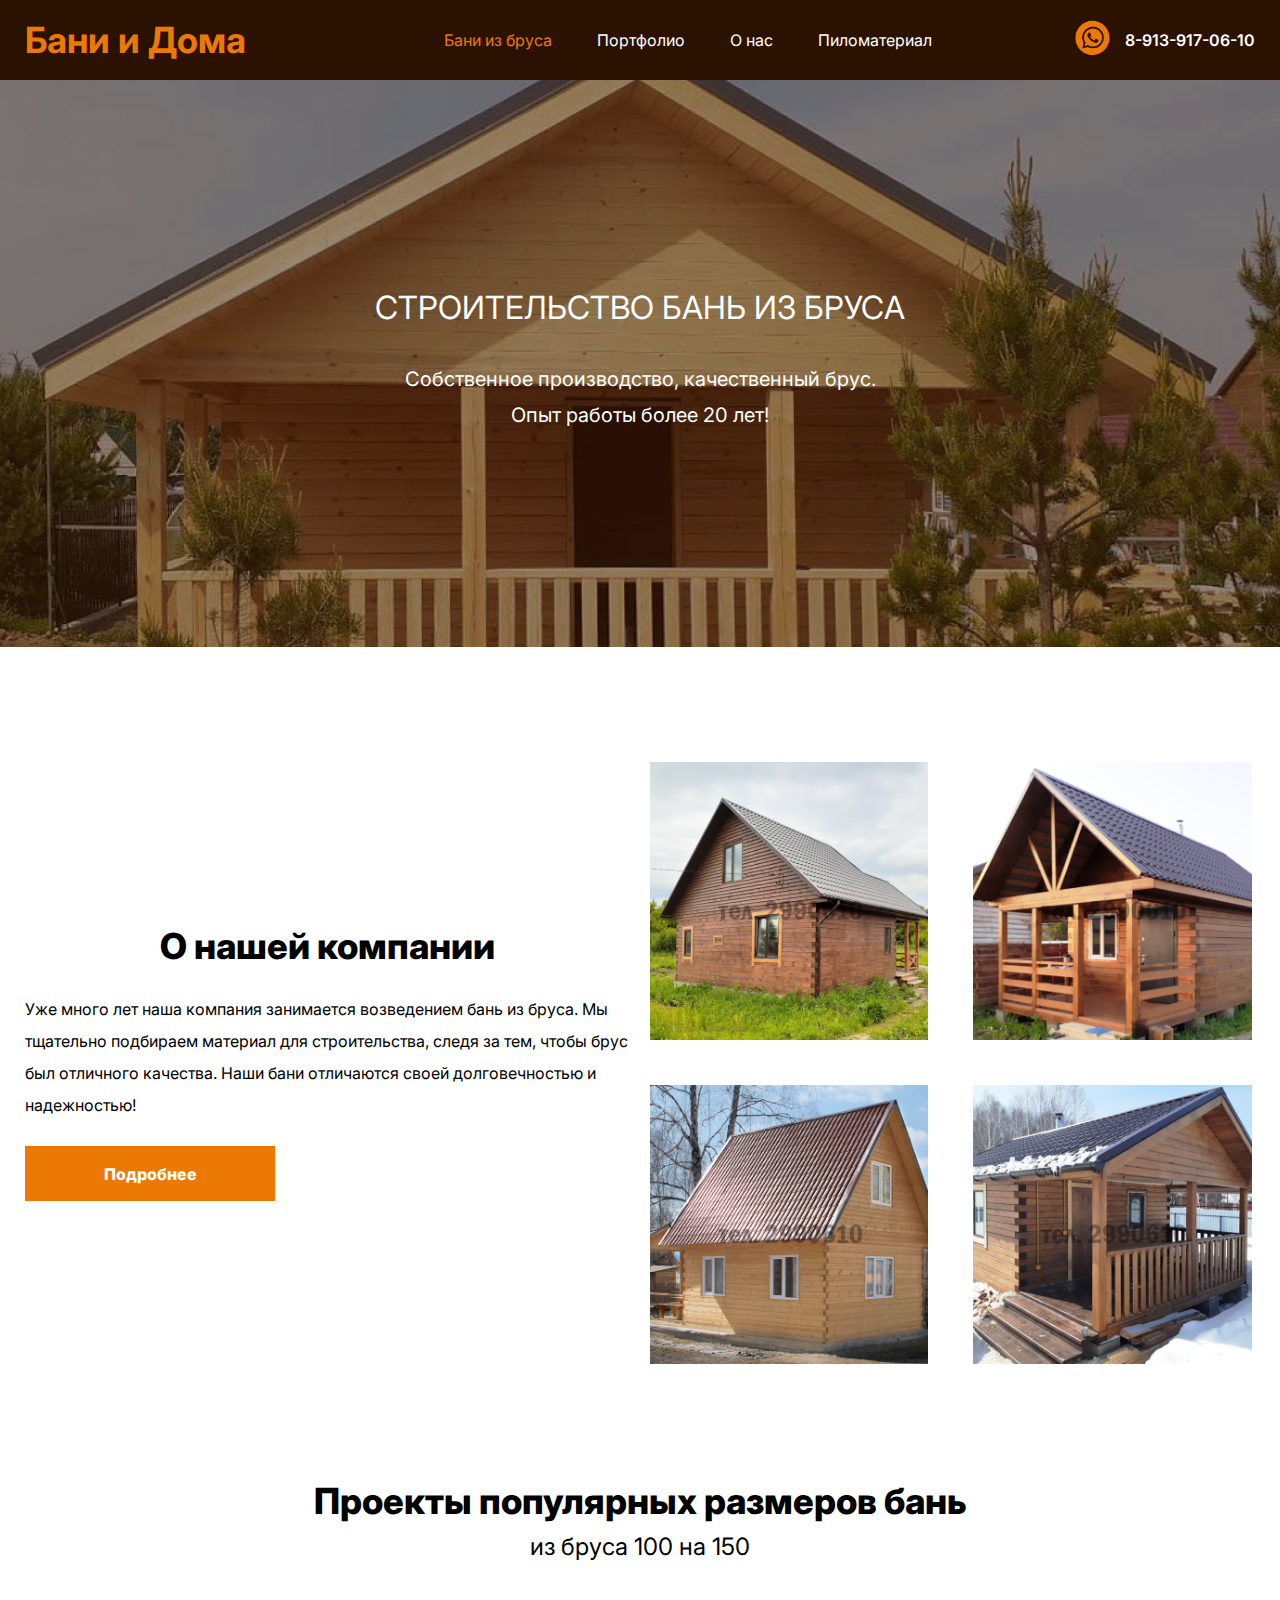
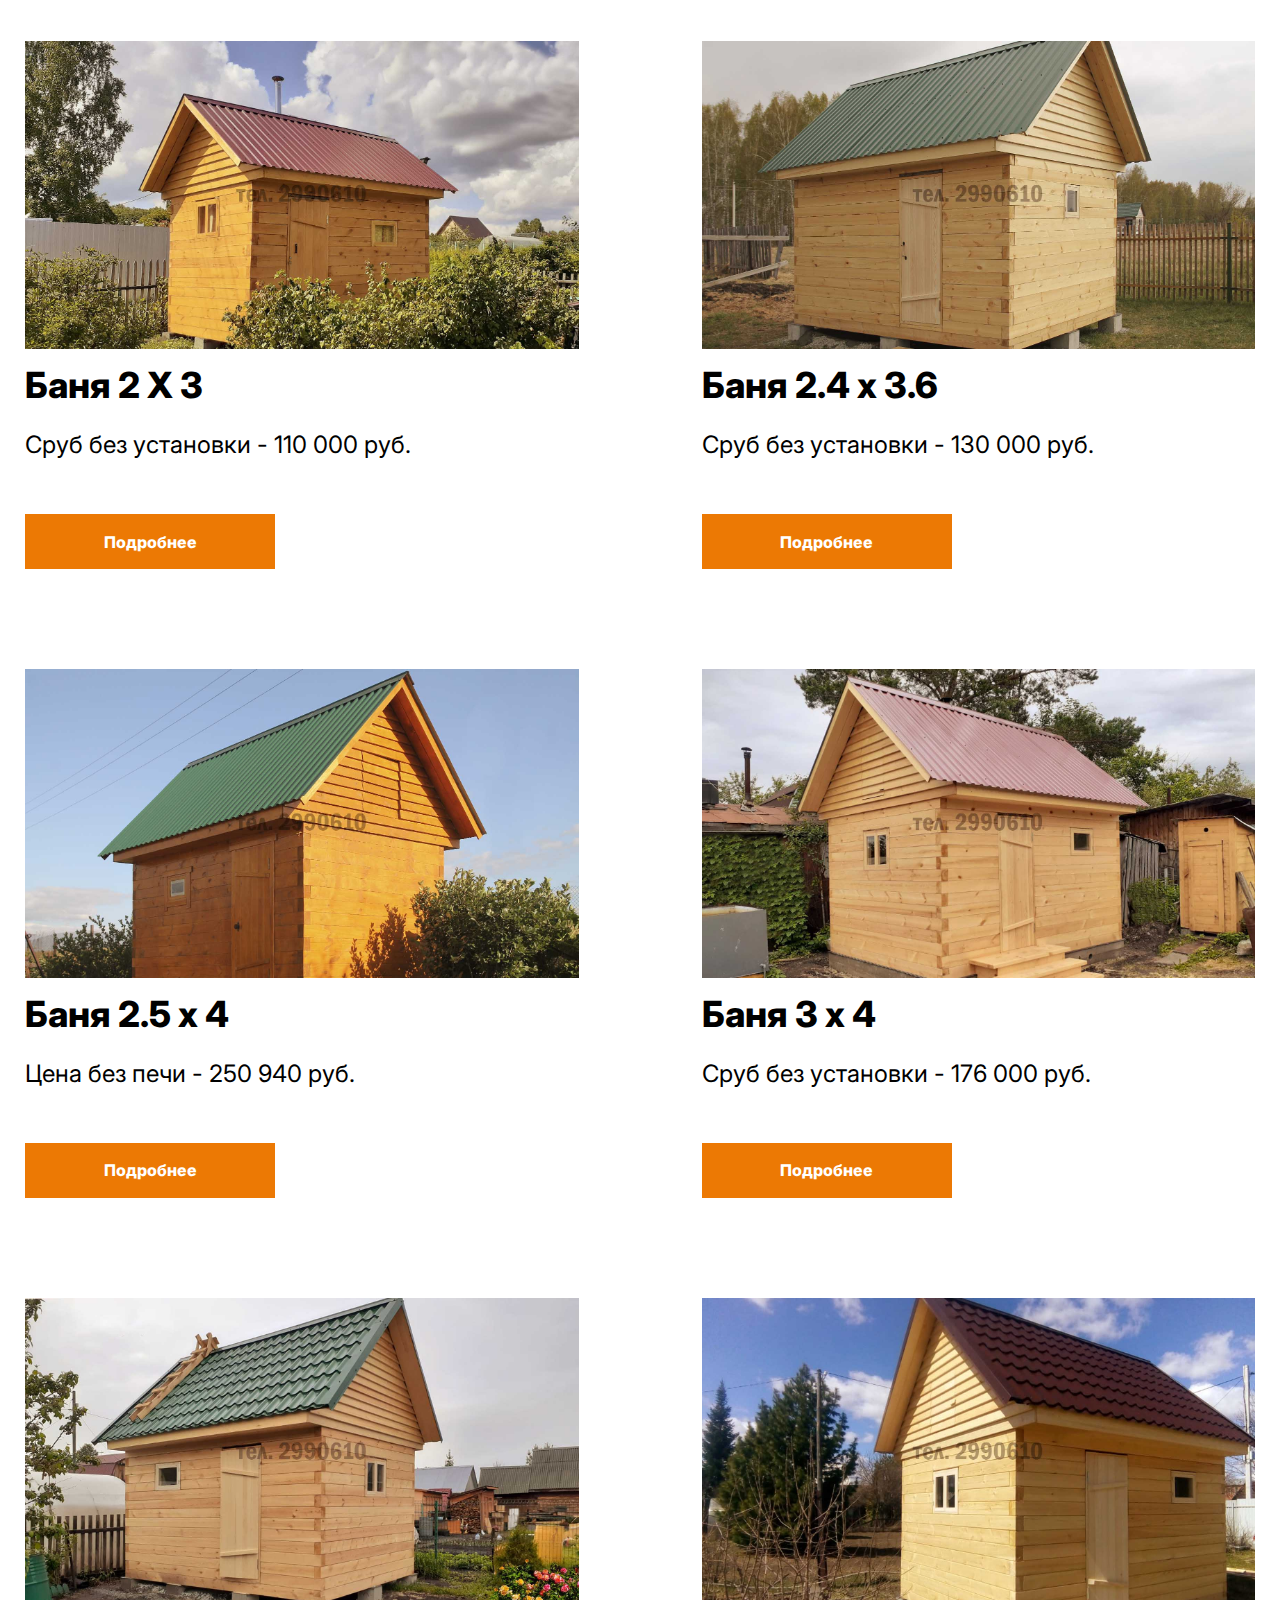
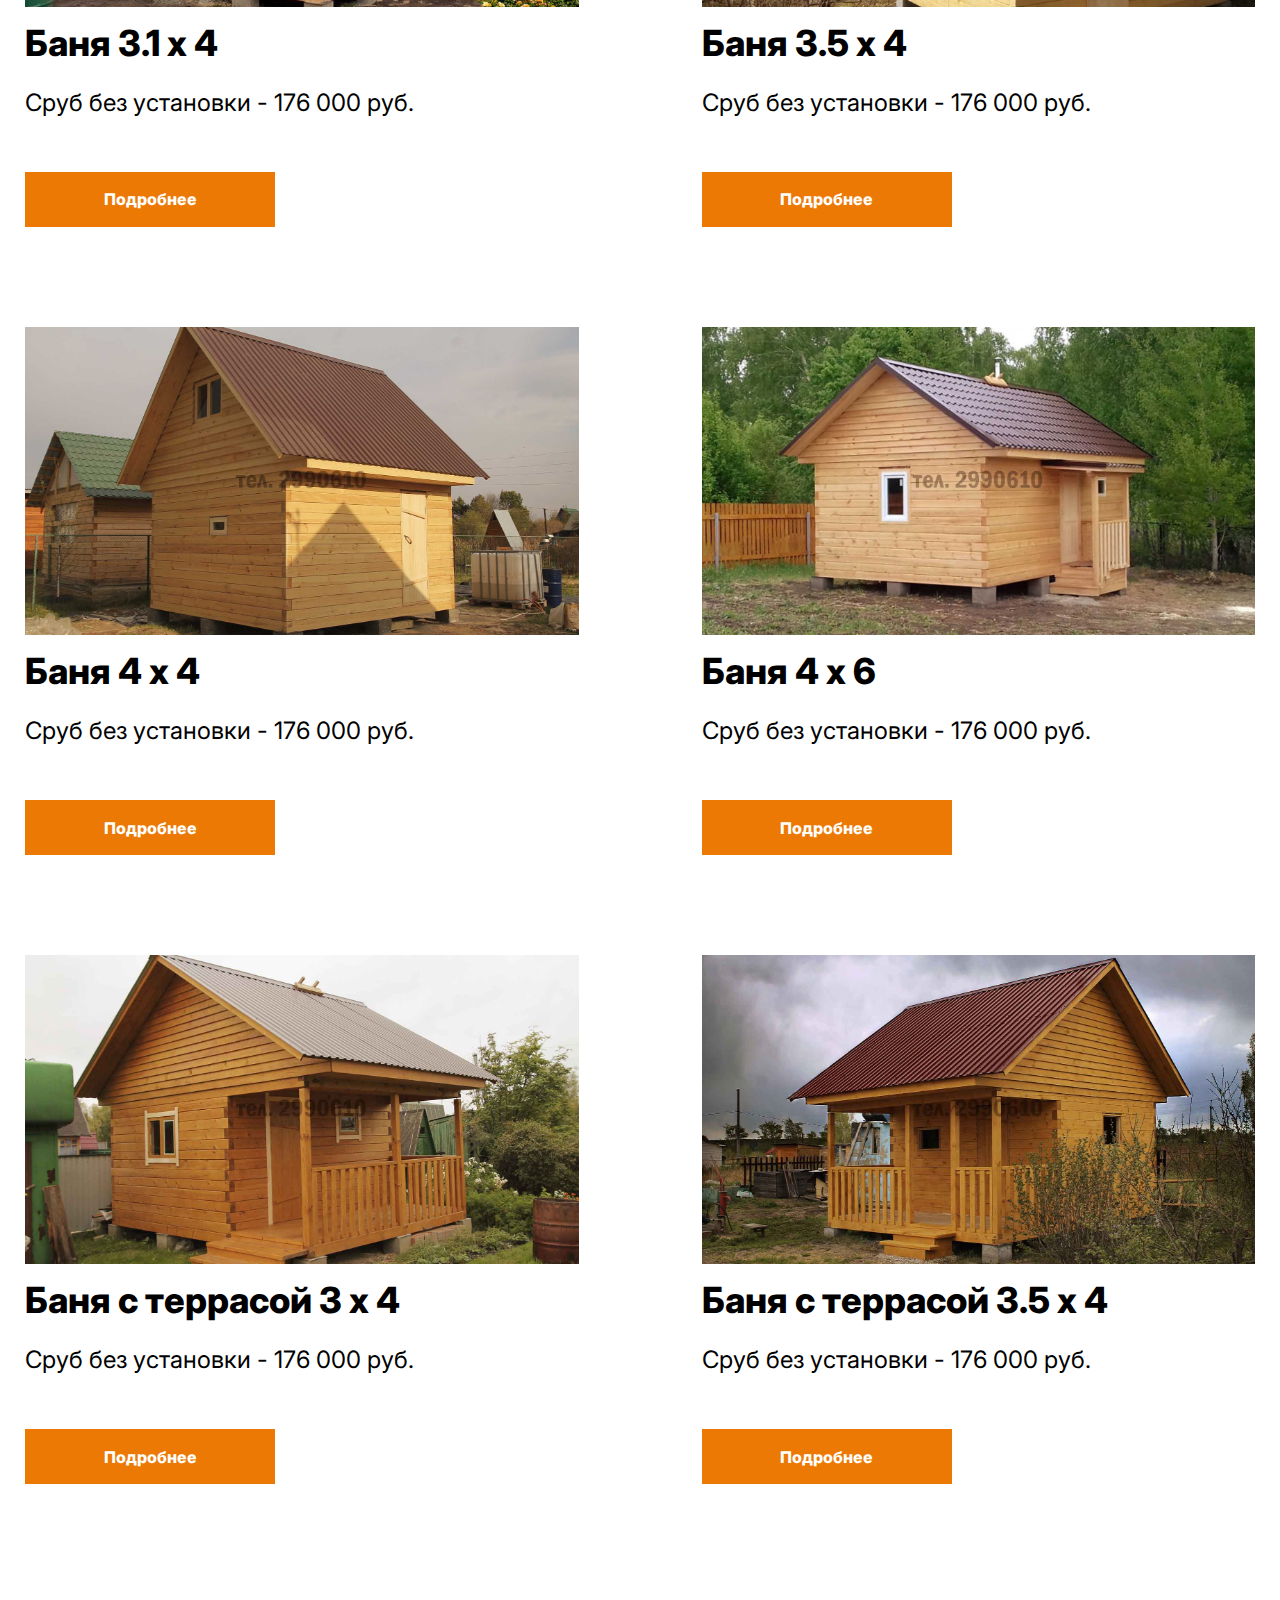
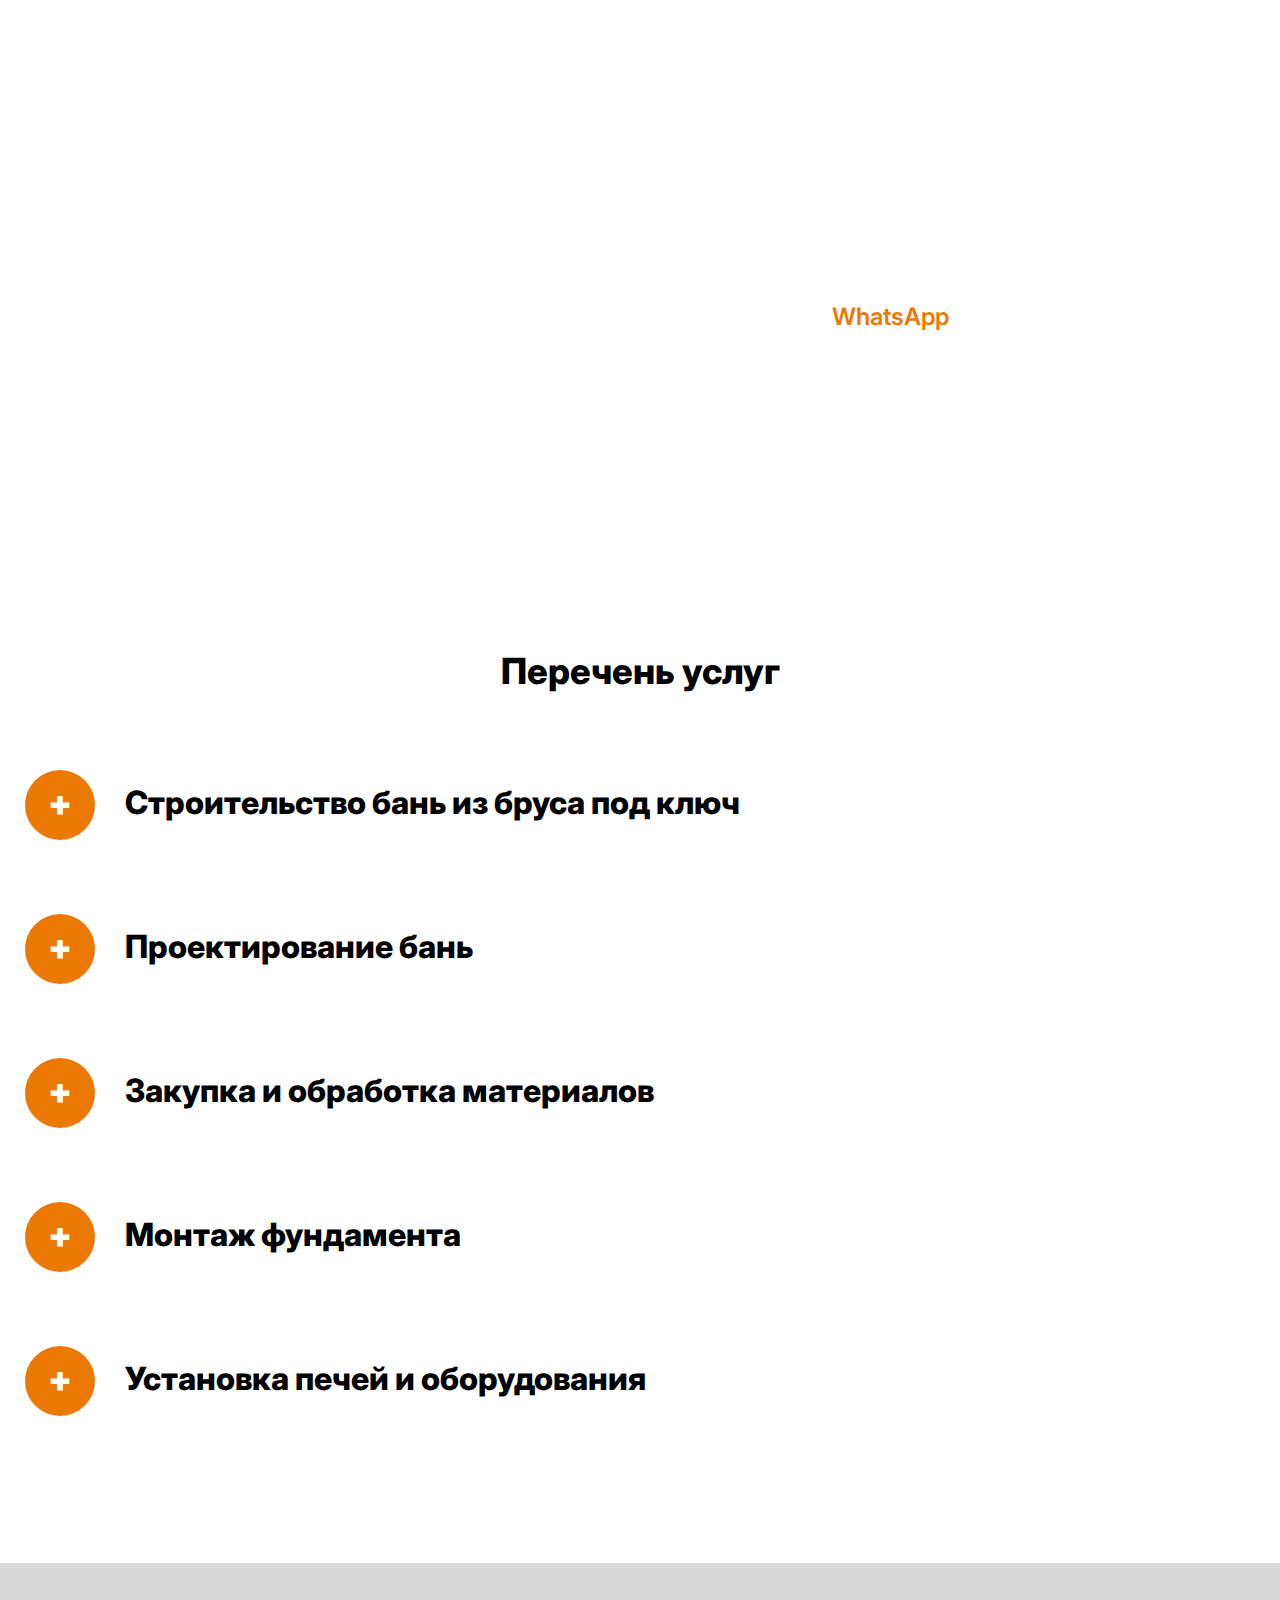
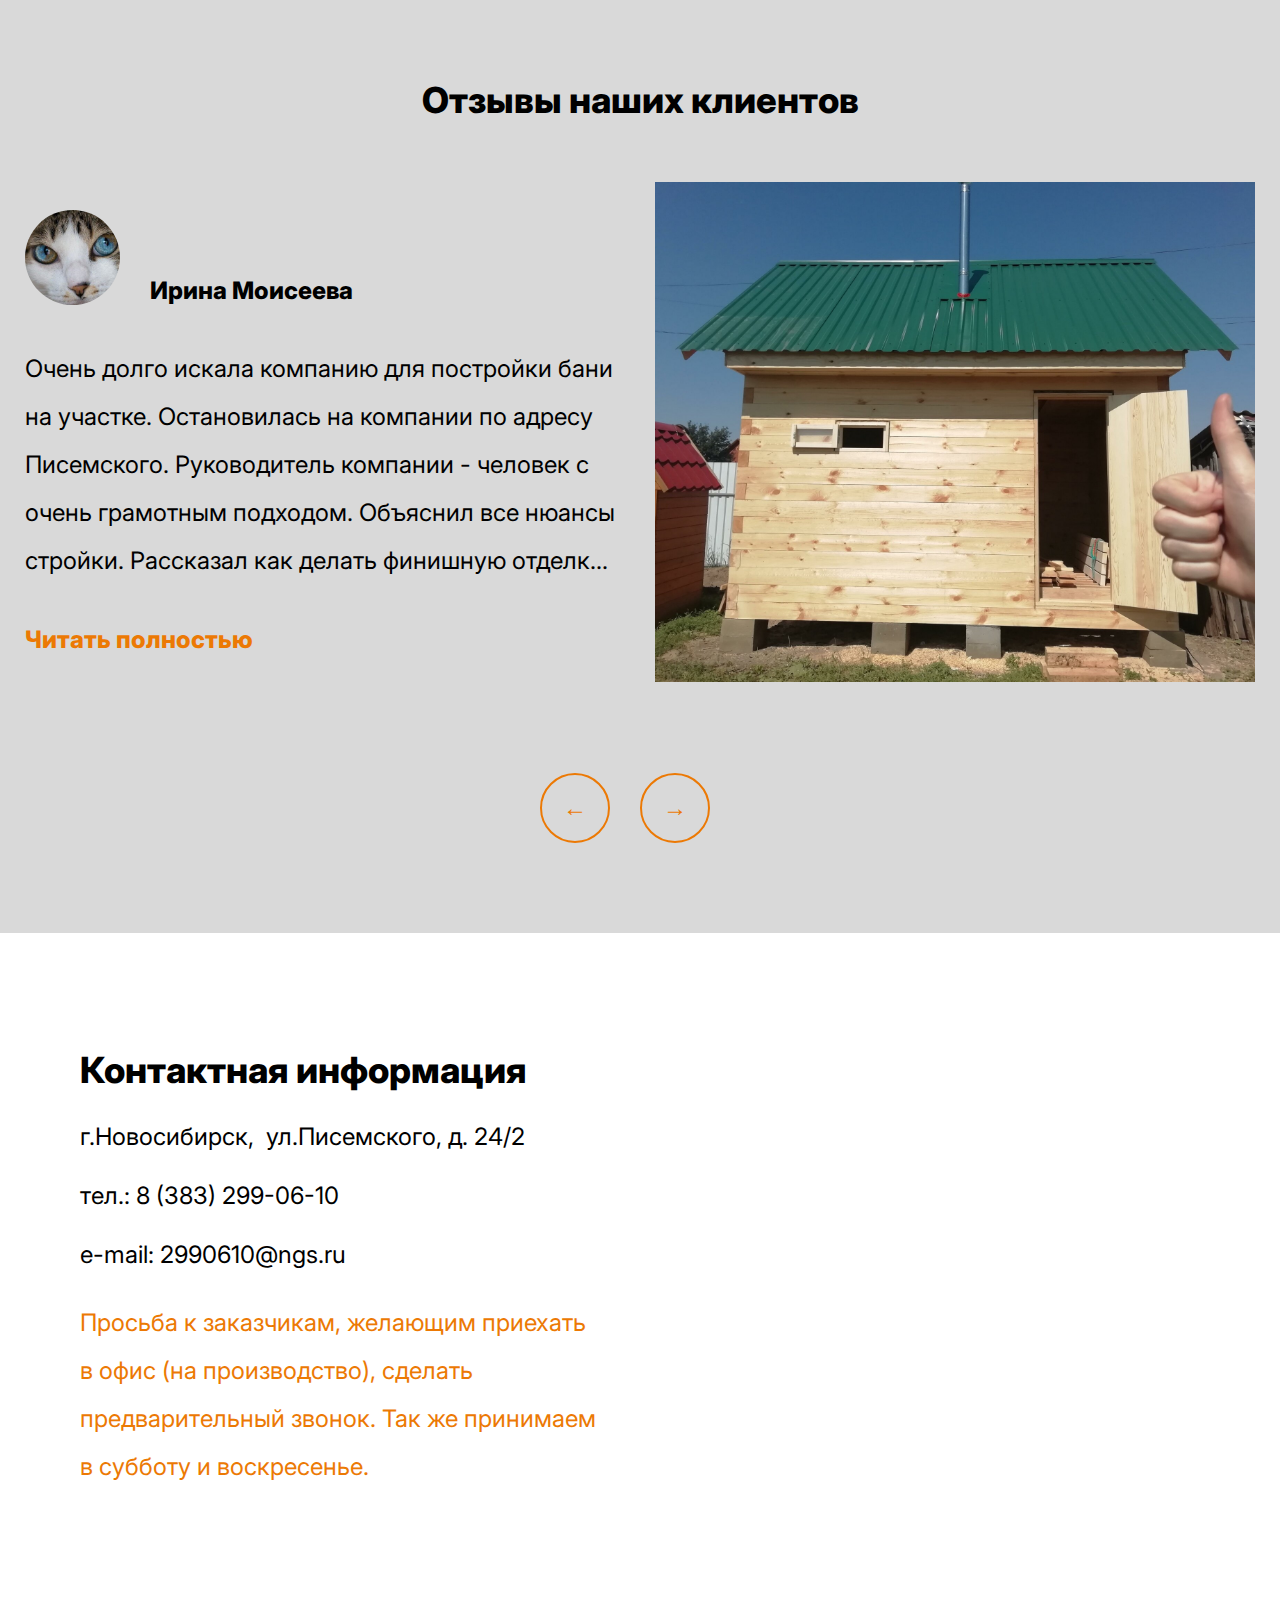
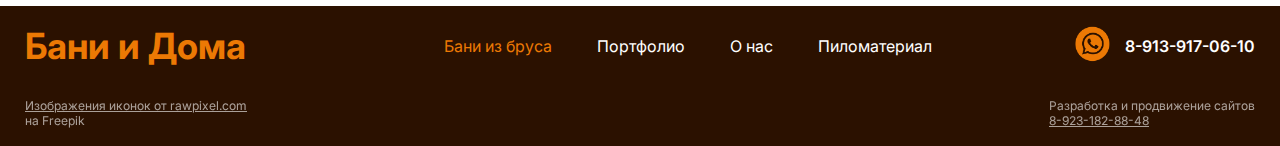
<file: index.html>
<!DOCTYPE html>
<html lang="en">

<head>
  <meta charset="UTF-8">
  <meta name="viewport" content="width=device-width, initial-scale=1.0">
  <title>Бани из бруса</title>
  <link rel="stylesheet" href="css/1-index.css">
  <link rel="preconnect" href="https://fonts.googleapis.com">
  <link rel="preconnect" href="https://fonts.gstatic.com" crossorigin>
  <link href="https://fonts.googleapis.com/css2?family=Inter:wght@100..900&display=swap" rel="stylesheet">
</head>

<body>
  <header>
    <div class="center">
      <nav class="navbar-container">
        <div class="container-fluid">
          <a href="" class="navbar-brand">
            Бани и Дома
          </a>
          <div class="navbar-content">
            <ul class="navbar-nav">
              <li class="nav-item">
                <a href="index.html" class="nav-link nav-link__active">Бани из бруса</a>
              </li>
              <li class="nav-item">
                <a href="portfolio.html" class="nav-link">Портфолио</a>
              </li>
              <li class="nav-item">
                <a href="about.html" class="nav-link">О нас</a>
              </li>
              <li class="nav-item">
                <a href="pilomaterial.html" class="nav-link">Пиломатериал</a>
              </li>
              <li class="nav-item mobile-social">
                <noindex><a rel="nofollow" class="navbar-social" href="whatsapp://send?phone=89039000315"
                    target="_blank">
                    <img src="images/social/whatsapp.png" alt="Whatsapp">
                  </a></noindex>
              </li>
              <li class="nav-item mobile-phone">
                <a class="navbar-phone" href="tel:+79231828848">8-913-917-06-10</a>
              </li>
            </ul>
            <div class="navbar-close__img">
            </div>
          </div>
          <div class="navbar-contacts">
            <noindex><a rel="nofollow" class="navbar-social" href="whatsapp://send?phone=89039000315" target="_blank">
                <img src="images/social/whatsapp.png" alt="Whatsapp">
              </a></noindex>
            <noindex><a rel="nofollow" class="navbar-phone" href="tel:+79231828848">8-913-917-06-10</a></noindex>
          </div>
          <div class="navbar-burger__img">
          </div>
        </div>
      </nav>
    </div>
  </header>
  <main>
    <section class="bunner-section">
      <div class="center">
        <div class="bunner-description__wrapper">
          <h1 class="bunner-title">
            СТРОИТЕЛЬСТВО БАНЬ ИЗ&nbsp;БРУСА
          </h1>
          <div class="bunner-text">
            Собственное производство, качественный&nbsp;брус.
          </div>
          <div class="bunner-text">
            Опыт работы более 20 лет!
          </div>
        </div>
      </div>
    </section>
    <section class="about-section">
      <div class="center">
        <div class="about-wrapper">
          <div class="about-desctiption-box">
            <div class="about-title">
              О нашей компании
            </div>
            <div class="about-text">
              Уже много лет наша компания занимается возведением бань из бруса. Мы тщательно подбираем материал для
              строительства, следя за тем, чтобы брус был отличного качества. Наши бани отличаются своей долговечностью
              и надежностью!
            </div>
            <a href="#" class="about-button">Подробнее</a>
          </div>
          <div class="about-images-box">
            <img src="images/about/about-min-1.png" alt="дом" class="about-img">
            <img src="images/about/about-min-2.png" alt="баня" class="about-img">
            <img src="images/about/about-min-3.png" alt="дом" class="about-img">
            <img src="images/about/about-min-4.png" alt="баня" class="about-img">
          </div>
        </div>
      </div>
    </section>
    <section class="cards-section">
      <div class="center">
        <div class="cards-wrapper">
          <div class="cards-title">
            Проекты популярных размеров бань
          </div>
          <div class="cards-text">
            из бруса 100 на 150
          </div>
          <div class="cards-flex-container">
            <div class="card-box">
              <img src="images/cards/2х3.jpg" alt="" class="card-img">
              <div class="card-title">Баня 2 Х 3</div>
              <div class="card-description">Сруб без установки - 110 000 руб.</div>
              <noindex><a href="#" class="card-button" rel="nofollow">Подробнее</a></noindex>
            </div>

            <div class="card-box">
              <img src="images/cards/2,4х3,6.jpg" alt="" class="card-img">
              <div class="card-title">Баня 2.4 x 3.6</div>
              <div class="card-description">Сруб без установки - 130 000 руб.</div>
              <noindex><a href="#" class="card-button" rel="nofollow">Подробнее</a></noindex>
            </div>

            <div class="card-box">
              <img src="images/cards/2,5х4.jpg" alt="" class="card-img">
              <div class="card-title">Баня 2.5 x 4</div>
              <div class="card-description">Цена без печи - 250 940 руб.</div>
              <noindex><a href="#" class="card-button" rel="nofollow">Подробнее</a></noindex>
            </div>

            <div class="card-box">
              <img src="images/cards/3x4.jpg" alt="" class="card-img">
              <div class="card-title">Баня 3 x 4</div>
              <div class="card-description">Сруб без установки - 176 000 руб.</div>
              <noindex><a href="#" class="card-button" rel="nofollow">Подробнее</a></noindex>
            </div>

            <div class="card-box">
              <img src="images/cards/3,1x4.jpg" alt="" class="card-img">
              <div class="card-title">Баня 3.1 x 4</div>
              <div class="card-description">Сруб без установки - 176 000 руб.</div>
              <noindex><a href="#" class="card-button" rel="nofollow">Подробнее</a></noindex>
            </div>

            <div class="card-box">
              <img src="images/cards/3,5х4.jpg" alt="" class="card-img">
              <div class="card-title">Баня 3.5 x 4</div>
              <div class="card-description">Сруб без установки - 176 000 руб.</div>
              <noindex><a href="#" class="card-button" rel="nofollow">Подробнее</a></noindex>
            </div>

            <div class="card-box">
              <img src="images/cards/4х4.jpg" alt="" class="card-img">
              <div class="card-title">Баня 4 x 4</div>
              <div class="card-description">Сруб без установки - 176 000 руб.</div>
              <noindex><a href="#" class="card-button" rel="nofollow">Подробнее</a></noindex>
            </div>

            <div class="card-box">
              <img src="images/cards/4х6.jpg" alt="" class="card-img">
              <div class="card-title">Баня 4 x 6</div>
              <div class="card-description">Сруб без установки - 176 000 руб.</div>
              <noindex><a href="#" class="card-button" rel="nofollow">Подробнее</a></noindex>
            </div>

            <div class="card-box">
              <img src="images/cards/3х4-терраса.jpg" alt="" class="card-img">
              <div class="card-title">Баня c террасой 3 x 4 </div>
              <div class="card-description">Сруб без установки - 176 000 руб.</div>
              <noindex><a href="#" class="card-button" rel="nofollow">Подробнее</a></noindex>
            </div>

            <div class="card-box">
              <img src="images/cards/3,5х4-терраса.jpg" alt="" class="card-img">
              <div class="card-title">Баня c террасой 3.5 x 4</div>
              <div class="card-description">Сруб без установки - 176 000 руб.</div>
              <noindex><a href="#" class="card-button" rel="nofollow">Подробнее</a></noindex>
            </div>

          </div>
        </div>
      </div>
    </section>
    <section class="text-section">
      <div class="img-wrapper">
      </div>
      <div class="text-wrapper">
        <div class="center center-text">
          <div class="text-description__box">
            Если вы не нашли подходящий вариант бани у нас на сайте, мы можем построить баню под ключ по вашему
            индивидуальному проекту. Расчёт стоимости произведём бесплатно и быстро, для этого достаточно отправить нам
            план бани. Можно план бани, нарисованный от руки, сфотографировать и отправить через <noindex><a
                rel="nofollow" href="whatsapp://send?phone=89039000315" target="_blank">WhatsApp</a></noindex>,
            или на почту
            direct.2990610@yandex.ru
             
          </div>
        </div>
      </div>
    </section>
    <section class="servses-section">
      <div class="center">
        <div class="servises-title">
          Перечень услуг
        </div>
        <div class="accordion">
          <div class="accordion-item">
            <div class="accordion-header">
              Строительство бань из бруса под ключ
            </div>
            <div class="accordion-collapse">
              <div class="accordion-body">
                Мы предлагаем комплексные услуги по проектированию, заготовке материалов, строительству и отделке бань
                из бруса.

              </div>
            </div>
          </div>
          <div class="accordion-item">
            <div class="accordion-header">
              Проектирование бань
            </div>
            <div class="accordion-collapse">
              <div class="accordion-body">
                Мы предоставляем клиентам готовые проекты бань и проекты с учётом индивидуальных пожеланий заказчика и
                особенностей участка.

              </div>
            </div>
          </div>
          <div class="accordion-item">
            <div class="accordion-header">
              Закупка и обработка материалов
            </div>
            <div class="accordion-collapse">
              <div class="accordion-body">
                Мы подготовим и обрабатываем для клиентов материалы для сборки бани, а так же закупаем необходимую
                фурнитуру.
              </div>
            </div>
          </div>
          <div class="accordion-item">
            <div class="accordion-header">
              Монтаж фундамента
            </div>
            <div class="accordion-collapse">
              <div class="accordion-body">
                Опытные бригады строителей выполняют все необходимые работы по подготовке и устройству фундамента для
                бани из бруса, обеспечивая его прочность и долговечность.
              </div>
            </div>
          </div>
          <div class="accordion-item">
            <div class="accordion-header">
              Установка печей и оборудования
            </div>
            <div class="accordion-collapse">
              <div class="accordion-body">
                Наши мастера проводят монтаж печей, дымоходов с противопожарной разделкой.
              </div>
            </div>
          </div>
        </div>
    </section>
    <section class="reviews-section">

      <div class="review-title">
        Отзывы наших клиентов
      </div>

      <div class="center">
        <div class="review-slider__box">
          <div class="review-slider-element element-active">
            <div class="review-description__box">
              <div class="reviewer-box">
                <img src="images/reviews/irina-face.jpg" alt="аватар">
                <div class="review-name name-two">Ирина Моисеева</div>
              </div>

              <div class="review-text">
                Очень долго искала компанию для постройки бани на участке. Остановилась на компании по адресу
                Писемского.
                Руководитель компании - человек с очень грамотным подходом. Объяснил все нюансы стройки.
                Рассказал как делать финишную отделку. Договор составили на 8 августа. И чудо... Бригада освободилась
                раньше. Александр и Иван добросовестно, за 4 дня подвели баню под крышу.
              </div>
              <noindex>
                <a rel="nofollow"
                  href="https://novosibirsk.flamp.ru/firm/bani_i_doma_stroitelno_torgovaya_kompaniya-141265771996642/otzyv-8483383"
                  class="reiew-link">Читать полностью</a>
              </noindex>
            </div>
            <div class="review-img__box review-img-one"></div>
          </div>

          <div class="review-slider-element element-disactive">
            <div class="review-description__box">
              <div class="reviewer-box">
                <img src="images/reviews/ksenia-face.jpg" alt="аватар">
                <div class="review-name">Ксения</div>
              </div>

              <div class="review-text">
                Все, что мы можем сказать, большое спасибо! Баню поставили нам в 2020 году, в мае месяце. Прошел год и
                мы
                готовы оставить полноценный отзыв. Баня находится в Бердске, проблем с местоположением не возникло.
                Приехали
                заранее, чтобы оставить предоплату и обсудить план бани. Все прошло без нареканий 
              </div>
              <noindex>
                <a rel="nofollow"
                  href="https://novosibirsk.flamp.ru/firm/bani_i_doma_stroitelno_torgovaya_kompaniya-141265771996642/otzyv-7001449"
                  class="reiew-link">Читать полностью</a>
              </noindex>
            </div>
            <div class="review-img__box review-img-two"></div>
          </div>

          <div class="review-slider-element element-disactive">
            <div class="review-description__box">
              <div class="reviewer-box">
                <img src="images/reviews/avatar.png" alt="аватар">
                <div class="review-name">Анна Владимировна</div>
              </div>

              <div class="review-text">
                Доброго времени суток всем! Меня зовут Анна Владимировна.
                В прошлом 2020 году решила построить на загородном садовом участке небольшую баню из цельного бруса.
                Поиск
                надёжной строительной компании занял немало времени. Остановила внимание на данной фирме. При оформлении
                заказа на изготовление бани и личной встрече с руководителем фирмы
              </div>
              <noindex>
                <a rel="nofollow"
                  href="https://novosibirsk.flamp.ru/firm/bani_i_doma_stroitelno_torgovaya_kompaniya-141265771996642/otzyv-6935357"
                  class="reiew-link">Читать полностью</a>
              </noindex>
            </div>
            <div class="review-img__box review-img-three"></div>
          </div>

          <div class="review-slider-element element-disactive">
            <div class="review-description__box">
              <div class="reviewer-box">
                <img src="images/reviews/juriy-face.jpg" alt="аватар">
                <div class="review-name">Юрий</div>
              </div>

              <div class="review-text">
                Меня можно считать уже оптовым заказчиком. Мой первый опыт общения с этой компанией произошел в 2014
                году, когда мы захотели построить баню. Было много перебрано вариантов строительных компаний, в итоге
                остановились на этой, тк. нас устроило соотношение сроков строительства и цена. Мне понравился сам
                процесс: 6 мая приехали двое
              </div>
              <noindex>
                <a rel="nofollow"
                  href="https://novosibirsk.flamp.ru/firm/bani_i_doma_stroitelno_torgovaya_kompaniya-141265771996642/otzyv-5216744"
                  class="reiew-link">Читать полностью</a>
              </noindex>
            </div>
            <div class="review-img__box review-img-four"></div>
          </div>
        </div>
      </div>
      <div class="review-button_box">
        <div class="button-left"></div>
        <div class="button-right"></div>
      </div>
    </section>
    <section class="contacts-section">
      <div class="contact-wrapper">
        <div class="contact-block">
          <div class="contact-title">Контактная информация</div>
          <div class="contact-adress">
            г.Новосибирск,  ул.Писемского, д.&nbsp;24/2
          </div>
          <div class="contact-phone">
            <noindex>
              <a href="tel:+79139170610" rel="nofollow">
                тел.: 8 (383) 299-06-10
              </a>
            </noindex>
          </div>
          <div class="contact-mail">
            <noindex>
              <a href="mailto:direct.2990610@yandex.ru">
                e-mail: 2990610@ngs.ru
              </a>
            </noindex>
          </div>
          <div class="contact-text">
            Просьба к заказчикам, желающим приехать в&nbsp;офис (на производство), сделать предварительный звонок. Так
            же
            принимаем в&nbsp;субботу и&nbsp;воскресенье.
          </div>
        </div>
        <div class="map-block">
          <iframe
            src="https://yandex.ru/map-widget/v1/?um=constructor%3A60bdb8ca391eb90ad0d89cf838f7f53c57fbe62462fe76709c0bd1fbe2c6acfb&amp;source=constructor"
            width="100%" frameborder="0" title="yandex-map"></iframe>
        </div>
      </div>
    </section>
  </main>
  <footer>
    <div class="center">
      <nav class="footer-navbar-container">
        <div class="footer-container-fluid">

          <a href="index.html" class="footer-navbar-brand">
            Бани и Дома
          </a>

          <div class="footer-navbar-content">
            <ul class="footer-navbar-nav">
              <li class="nav-item">
                <a href="index.html" class="nav-link nav-link__active">Бани из бруса</a>
              </li>
              <li class="nav-item">
                <a href="portfolio.html" class="nav-link">Портфолио</a>
              </li>
              <li class="nav-item">
                <a href="about.html" class="nav-link">О нас</a>
              </li>
              <li class="nav-item">
                <a href="pilomaterial.html" class="nav-link">Пиломатериал</a>
              </li>
            </ul>
          </div>

          <div class="footer-navbar-contacts">
            <noindex><a rel="nofollow" class="footer-navbar-social" href="whatsapp://send?phone=89039000315"
                target="_blank">
                <img src="images/social/whatsapp.png" alt="Whatsapp">
              </a></noindex>
            <noindex><a rel="nofollow" class="footer-navbar-phone" href="tel:+79231828848">8-913-917-06-10</a>
            </noindex>

          </div>

        </div>
        <div class="other-iformation-block">
          <div class="other-adress">
            <a
              href="https://ru.freepik.com/free-vector/social-media-icons-vector-set-with-facebook-instagram-twitter-tiktok-youtube-logos_17221200.htm#fromView=search&page=1&position=9&uuid=3ed95140-b833-4f16-9d83-6551561469f3">Изображения
              иконок
              от rawpixel.com</a> на Freepik
          </div>
          <div class="other-adress">
            Разработка и продвижение сайтов
            <a href="tel:+79231828848">8-923-182-88-48</a>
          </div>
        </div>
      </nav>

    </div>
  </footer>
  <script src="js/header.js"></script>
  <script src="js/sevises.js"></script>
  <script src="js/sringcount.js"></script>
  <script src="js/sliderreview.js"></script>
</body>

</html>
</file>
<file: css/1-index.css>
@import url('./general-css/2-header.css');
@import url('./general-css/3-bunner.css');
@import url('./general-css/4-about.css');
@import url('./general-css/5-card.css');
@import url('./general-css/6-text.css');
@import url('./general-css/7-servises.css');
@import url('./general-css/8-reviews.css');
@import url('./general-css/9-contacts.css');
@import url('./general-css/10-footer.css');
@import url('./pages-css/1-about.css');
@import url('./pages-css/2-bania.css');


* {
  margin: 0px;
  padding: 0px;
  box-sizing: border-box;
}

:root {
  --hf-bg-color: #2B1100;
  --btn-bg-color: #EC7904;
  --link-color: #EC7904;
  --title-size: 36px;
  --text-size: 24px;
  --text-line-height: 200%;
  --Inter: "Inter", sans-serif;
}

body {
  overflow-x: hidden;
  background: url('../images/texture-wooden-boards.webp');
  background-attachment: fixed;
  width: 100wh;
  height: 100vh;
  background-size: cover;

}

@media (max-width: 1360px) {
  body {
    background: none;
  }
}

ul {
  list-style-type: none;
}

header,
main,
footer {
  max-width: 1400px;
  margin: 0px auto;
}

main {
  background: #FFFFFF;
}

.center {
  width: 1230px;
  height: 100%;
  margin: 0px auto;
}

a {
  text-decoration: none;
}

.about-section,
.cards-section,
.text-section,
.servses-section,
.page-about-section,
.page-features-section {
  padding: 115px 0px 0px 0px;
}

@media (max-width: 1260px) {
  .center {
    width: 100%;
    padding: 0px 25px;
    margin: 0px auto;
  }

  header,
  main,
  footer {
    width: 100%;
    margin: 0px auto;
  }
}

@media (max-width:1200px) {
  :root {
    --title-size: 32px;
    --text-size: 20px;

  }
}

@media (max-width:500px) {
  :root {
    --title-size: 28px;
    --text-size: 16px;

  }
}
</file>
